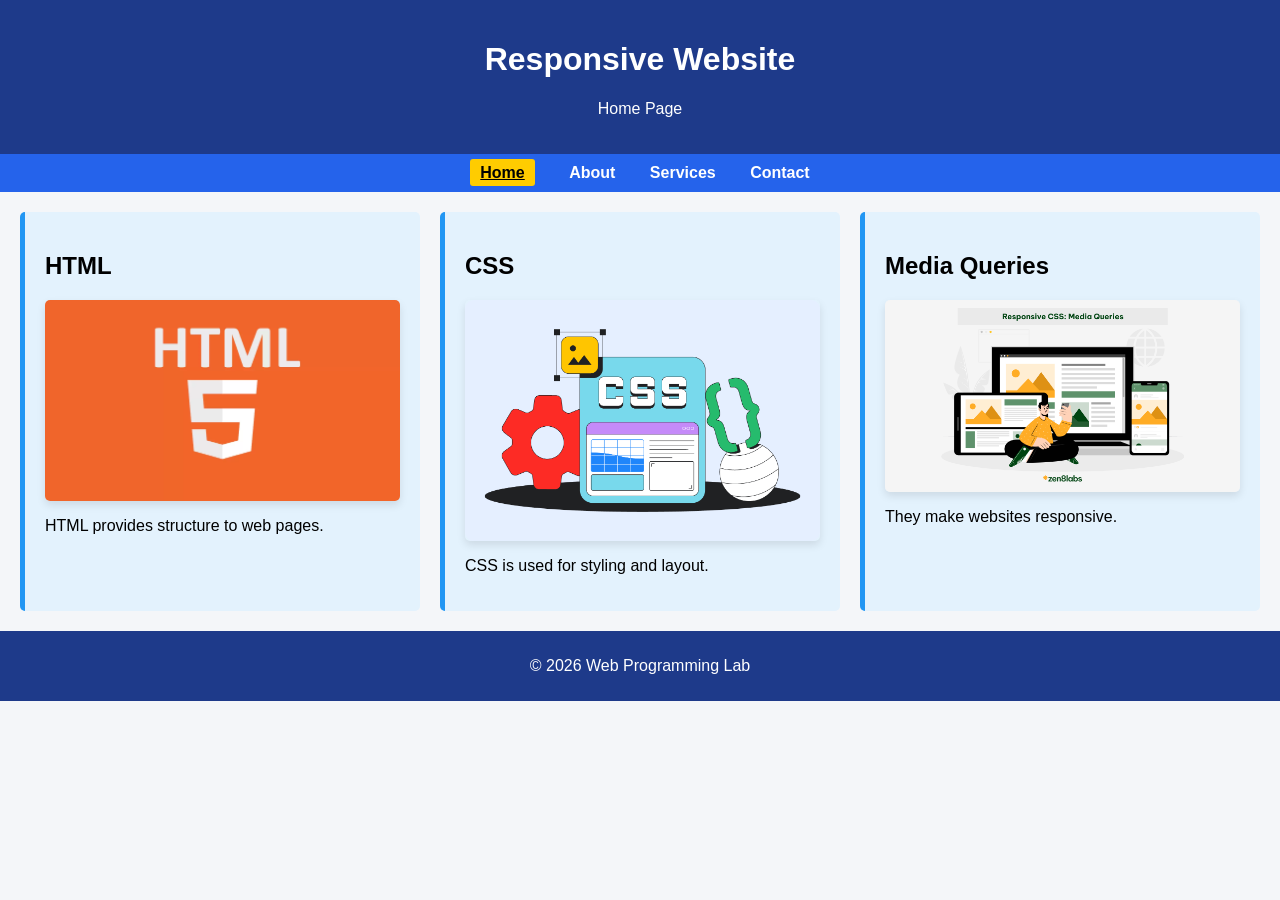
<file: EXP3/index.html>
<!DOCTYPE html>
<html lang="en">
<head>
    <meta charset="UTF-8">
    <meta name="viewport" content="width=device-width, initial-scale=1.0">
    <title>Home</title>
    <link rel="stylesheet" href="style.css">
</head>

<body class="home-page">

<header>
    <h1>Responsive Website</h1>
    <p>Home Page</p>
</header>

<nav>
    <a href="index.html" class="active">Home</a>
    <a href="about.html">About</a>
    <a href="services.html">Services</a>
    <a href="contact.html">Contact</a>
  </nav>

<div class="container">
    <div class="box">
        <h2>HTML</h2>
        <img src="html-page.webp" alt="Web Development" class="responsive-img">
        <p>HTML provides structure to web pages.</p>
    </div>

    <div class="box">
        <h2>CSS</h2>
        <img src="css-page.png" alt="Web Development" class="responsive-img">
        <p>CSS is used for styling and layout.</p>
    </div>

    <div class="box">
        <h2>Media Queries</h2>
        <img src="media-queries-page.png" alt="Web Development" class="responsive-img">
        <p>They make websites responsive.</p>
    </div>
</div>

<footer>
    <p>&copy; 2026 Web Programming Lab</p>
</footer>

</body>
</html>
</file>
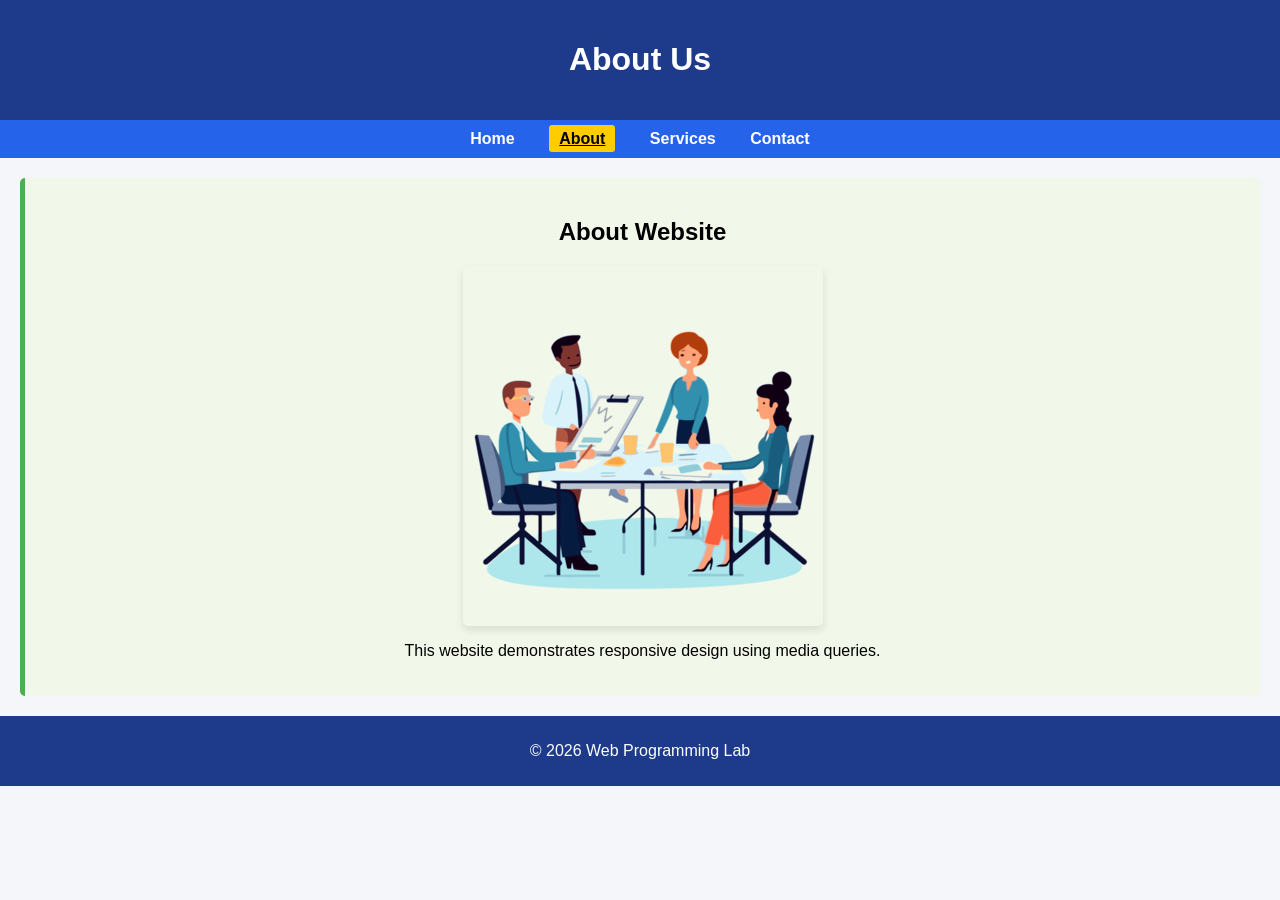
<file: EXP3/about.html>
<!DOCTYPE html>
<html lang="en">
<head>
    <meta charset="UTF-8">
    <meta name="viewport" content="width=device-width, initial-scale=1.0">
    <title>About</title>
    <link rel="stylesheet" href="style.css">
</head>

<body class="about-page">

<header>
    <h1>About Us</h1>
</header>

<nav>
    <a href="index.html">Home</a>
    <a href="about.html" class="active">About</a>
    <a href="services.html">Services</a>
    <a href="contact.html">Contact</a>
  </nav>

<div class="container">
    <div class="box">
        <h2>About Website</h2>
        <img src="about-page.png" alt="Our Team" class="responsive-img">
        <p>This website demonstrates responsive design using media queries.</p>
    </div>
</div>

<footer>
    <p>&copy; 2026 Web Programming Lab</p>
</footer>
</body>
</html>
</file>
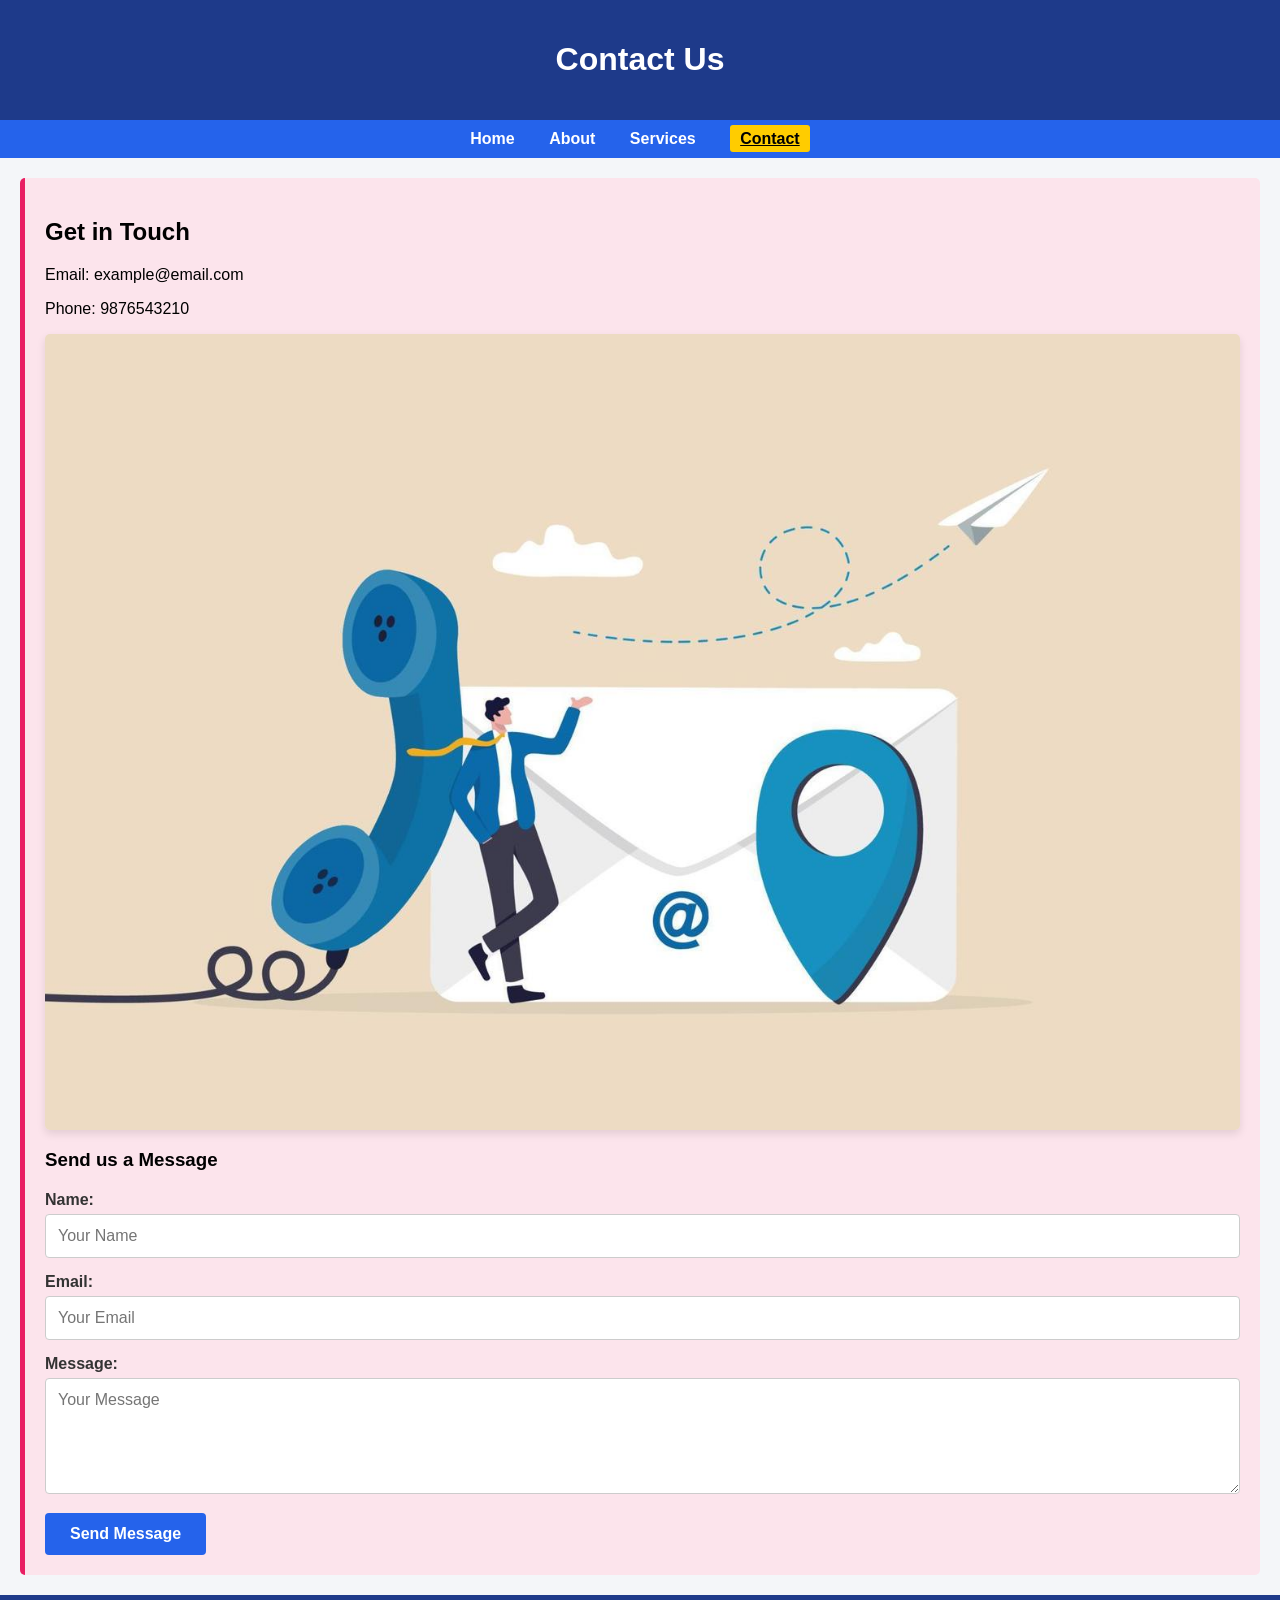
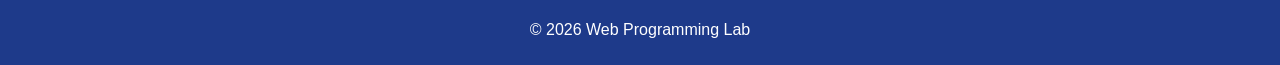
<file: EXP3/contact.html>
<!DOCTYPE html>
<html lang="en">
<head>
    <meta charset="UTF-8">
    <meta name="viewport" content="width=device-width, initial-scale=1.0">
    <title>Contact</title>
    <link rel="stylesheet" href="style.css">
</head>

<body class="contact-page">

<header>
    <h1>Contact Us</h1>
</header>

<nav>
    <a href="index.html">Home</a>
    <a href="about.html">About</a>
    <a href="services.html">Services</a>
    <a href="contact.html" class="active">Contact</a>
</nav>

<div class="container">
    <div class="box contact-form">
        <h2>Get in Touch</h2>
        <p>Email: example@email.com</p>
        <p>Phone: 9876543210</p>
        <img src="contact-page.jpg" alt="Contact Us" class="responsive-img">
        <h3>Send us a Message</h3>
        
        <form>
            <label for="name">Name:</label>
            <input type="text" id="name" name="name" placeholder="Your Name" required>
            
            <label for="email">Email:</label>
            <input type="email" id="email" name="email" placeholder="Your Email" required>
            
            <label for="message">Message:</label>
            <textarea id="message" name="message" rows="5" placeholder="Your Message" required></textarea>
            
            <button type="submit">Send Message</button>
        </form>
    </div>
</div>

<footer>
    <p>&copy; 2026 Web Programming Lab</p>
</footer>
</body>
</html>
</file>
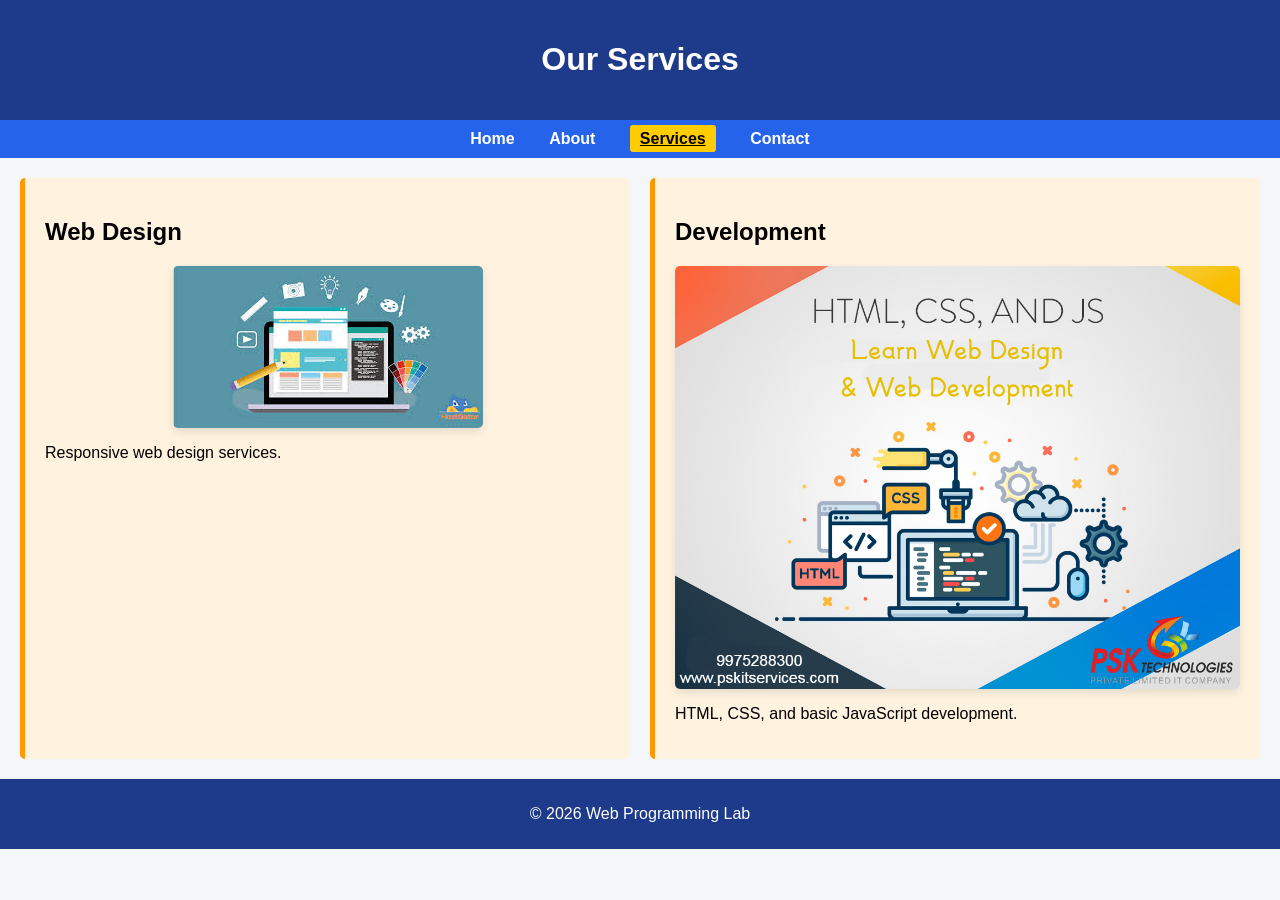
<file: EXP3/services.html>
<!DOCTYPE html>
<html lang="en">
<head>
    <meta charset="UTF-8">
    <meta name="viewport" content="width=device-width, initial-scale=1.0">
    <title>Services</title>
    <link rel="stylesheet" href="style.css">
</head>

<body class="services-page">

<header>
    <h1>Our Services</h1>
</header>

<nav>
    <a href="index.html">Home</a>
    <a href="about.html">About</a>
    <a href="services.html" class="active">Services</a>
    <a href="contact.html">Contact</a>
</nav>

<div class="container">
    <div class="box">
        <h2>Web Design</h2>
        <img src="services-page.jpg" alt="Web Design Services" class="responsive-img">
        <p>Responsive web design services.</p>
    </div>

    <div class="box">
        <h2>Development</h2>
        <img src="services-2-page.png" alt="Web Design Services" class="responsive-img">
        <p>HTML, CSS, and basic JavaScript development.</p>
    </div>
</div>

<footer>
    <p>&copy; 2026 Web Programming Lab</p>
</footer>
</body>
</html>
</file>
<file: EXP3/style.css>
body {
    font-family: Arial, sans-serif;
    margin: 0;
    background-color: #f4f6f9;
}

header {
    background-color: #1e3a8a;
    color: white;
    text-align: center;
    padding: 20px;
}

nav {
    background-color: #2563eb;
    text-align: center;
    padding: 10px;
}

nav a {
    color: white;
    text-decoration: none;
    margin: 0 15px;
    font-weight: bold;
}


nav a.active {
    background-color: #ffcc00;
    color: #000;
    padding: 5px 10px;
    border-radius: 3px;
    text-decoration: underline;
}


.responsive-img {
    max-width: 100%;
    height: auto;
    display: block;
    margin: 0 auto 15px;
    border-radius: 5px;
    box-shadow: 0 4px 8px rgba(0,0,0,0.1);
}


.container {
    display: grid;
    grid-template-columns: repeat(auto-fit, minmax(300px, 1fr));
    gap: 20px;
    padding: 20px;
}

.box {
    background-color: white;
    padding: 20px;
    border-radius: 5px;
}


.contact-form form {
    margin-top: 20px;
}

.contact-form label {
    display: block;
    margin-top: 15px;
    font-weight: bold;
    color: #333;
}

.contact-form input,
.contact-form textarea {
    width: 100%;
    padding: 12px;
    margin-top: 5px;
    border: 1px solid #ccc;
    border-radius: 4px;
    font-family: Arial, sans-serif;
    font-size: 1rem;
    box-sizing: border-box;
}

.contact-form textarea {
    resize: vertical;
}

.contact-form button {
    background-color: #2563eb;
    color: white;
    border: none;
    padding: 12px 25px;
    margin-top: 15px;
    font-size: 1rem;
    border-radius: 4px;
    cursor: pointer;
    font-weight: bold;
}

.contact-form button:hover {
    background-color: #1e3a8a;
}


footer {
    background-color: #1e3a8a;
    color: white;
    text-align: center;
    padding: 10px;
}




.home-page .box {
    background-color: #e3f2fd;
    border-left: 5px solid #2196f3;
}


.about-page .container {
    grid-template-columns: 1fr;
}

.about-page .box {
    background-color: #f1f8e9;
    border-left: 5px solid #4caf50;
    text-align: center;
}


.services-page .container {
    grid-template-columns: repeat(2, 1fr);
}

.services-page .box {
    background-color: #fff3e0;
    border-left: 5px solid #ff9800;
}


.contact-page .box {
    background-color: #fce4ec;
    border-left: 5px solid #e91e63;
}


@media (max-width: 900px) {
    .container {
        grid-template-columns: 1fr;
    }

    .box {
        width: 90%;
        margin-bottom: 20px;
    }

    .services-page .container {
        grid-template-columns: 1fr;
    }
}


@media (max-width: 600px) {
    nav a {
        display: block;
        margin: 10px 0;
    }

    .box {
        width: 95%;
    }

    .contact-form button {
        width: 100%;
    }
}


@media (max-width: 480px) {
    body {
        font-size: 14px;
        line-height: 1.4;
    }

    header h1 {
        font-size: 1.8rem;
    }

    nav {
        padding: 5px;
    }

    nav a {
        margin: 0 8px;
        font-size: 0.9rem;
    }

    .container {
        padding: 10px;
    }

    .box {
        padding: 15px;
        margin-bottom: 15px;
        width: 90%;
    }

    .contact-form input,
    .contact-form textarea {
        padding: 10px;
    }

    footer {
        padding: 8px;
        font-size: 0.9rem;
    }
}
</file>
